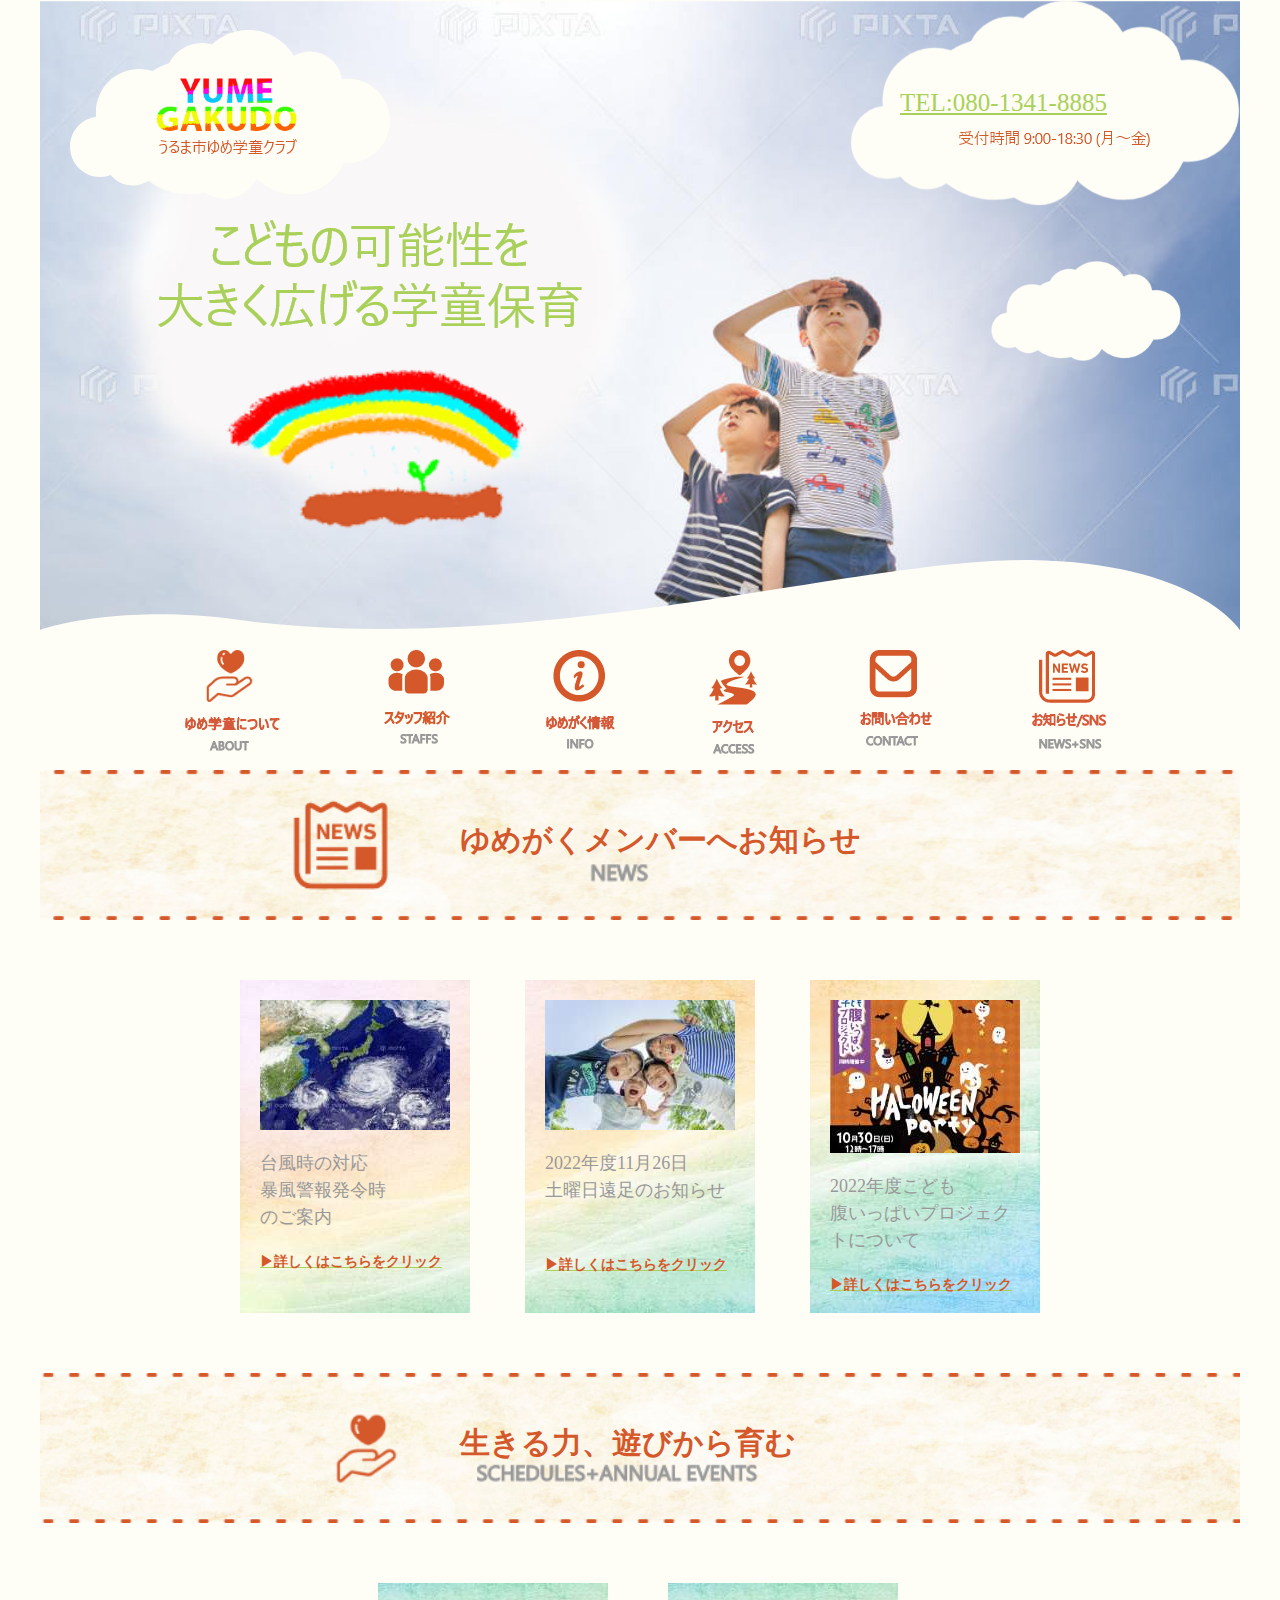
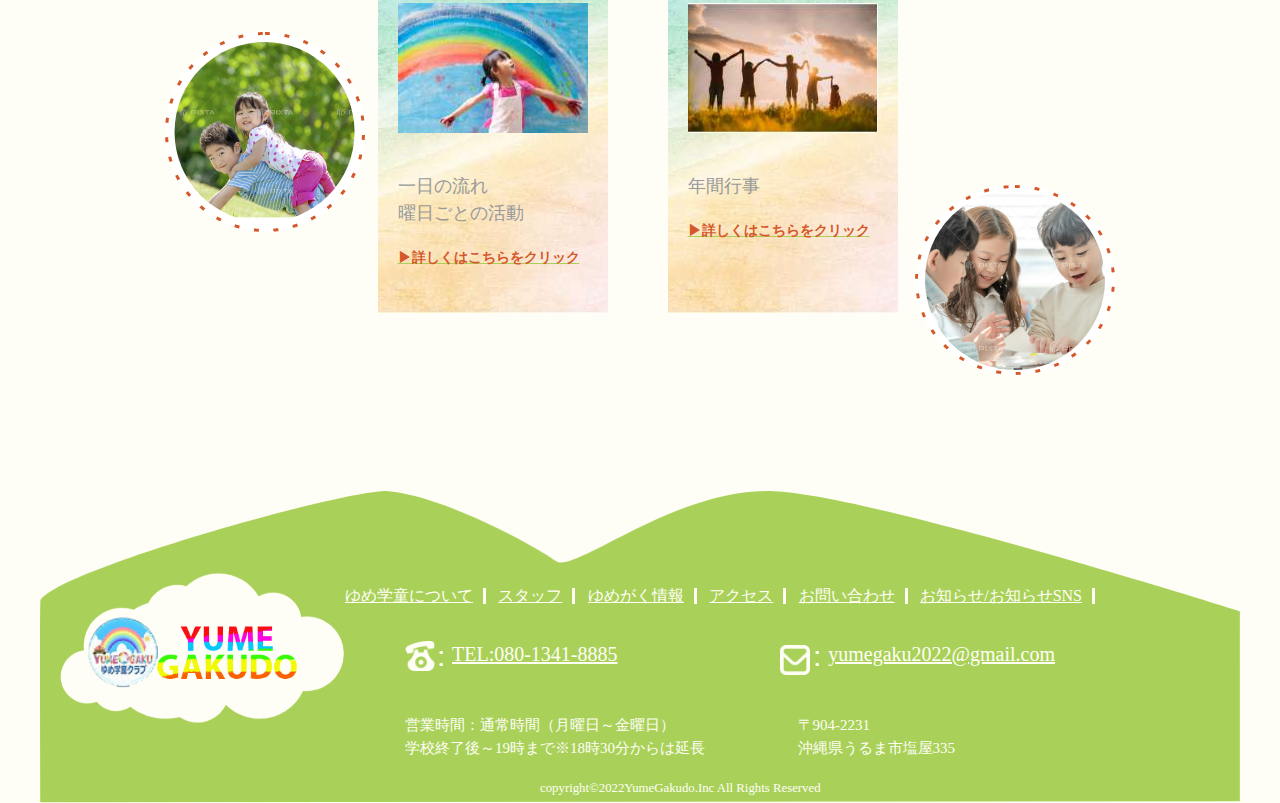
<file: index.html>
<!DOCTYPE html>
<html lang="ja">

<head>
  <meta charset="UTF-8">
  <meta http-equiv="X-UA-Compatible" content="IE=edge">
  <meta name="viewport" content="width=device-width, initial-scale=1.0">
  <title>ゆめ学童クラブ｜ゆめ学童クラブうるま市</title>
  <link rel="stylesheet" href="CSS/reset.css">
  <link rel="stylesheet" href="CSS/style2.css">
  <script src="https://ajax.googleapis.com/ajax/libs/jquery/3.5.1/jquery.min.js"></script>
  </script>
  <script src="js/hover-image.js"></script>
</head>

<body id="home">
  <div class="page">
    <header>
      <section class="top">
        <img class="logo" src="images/top-logo.png" alt="うるま市ゆめ学童クラブ">
        <div class="phone"><a href="TEL:080-1341-8885"><span>TEL:080-1341-8885</span></a>
      </section>
      <section class="nav">
        <nav>
          <ul>
            <li><a href="about.html"><img src="images/nav-about.png" alt="ゆめ学童について" class="hover-image"></a></li>
            <li><a href="#"><img src="images/nav-staffs.png" alt="スタッフ紹介" class="hover-image"></a></li>
            <li><a href="info.html"><img src="images/nav-info.png" alt="ゆめ学情報" class="hover-image"></a></li>
            <li><a href="#"><img src="images/nav-access.png" alt="アクセス" class="hover-image"></a></li>
            <li><a href="#"><img src="images/nav-contact.png" alt="コンタクト" class="hover-image"></a></li>
            <li><a href="https://www.instagram.com/yume_gaku2022/"><img src="images/nav-news.png" alt="お知らせSNS"
                  class="hover-image"></a>
            </li>
          </ul>
        </nav>
      </section>
    </header>
    <main>
      <section class="news">
        <div class="title1">
          <h1>ゆめがくメンバーへお知らせ</h1>
        </div>
        <div class="contents">
          <ul>
            <li class="first"><img src="images/main-news img1.jpg" alt="台風時の対応">
              <p>台風時の対応<br>暴風警報発令時<br>のご案内</p><a href="#">
                <p>▶詳しくはこちらをクリック</p>
              </a></img>
            </li>
          </ul>
          <ul>
            <li class="second"><img src="images/main-news img2.jpg" alt="遠足のお知らせ￥">
              <p><time datetime="2022-11-26">2022年度11月26日</time><br>土曜日遠足のお知らせ</p><a href="#">
                <p>▶詳しくはこちらをクリック</p>
              </a></img>
            </li>
          </ul>
          <ul>
            <li class="third"><img src="images/main-news img3.jpg" alt="こども腹いっぱいプロジェクト">
              <p><time datetime="2022">2022年度</time>こども<br>腹いっぱいプロジェクトについて</p><a
                href="https://www.city.uruma.lg.jp/calendar/detail/27260">
                <p>▶詳しくはこちらをクリック</p>
              </a></img>
            </li>
          </ul>
        </div>
      </section>
      <section class="schedule">
        <div class="title2">
          <h1>生きる力、遊びから育む</h1>
        </div>
        <div class="event">
          <ul>
            <li class="first"><img src="images/main-news img4.jpg" alt="1日の流れ">
              <p>一日の流れ<br>曜日ごとの活動</p><a href="#">
                <p>▶詳しくはこちらをクリック</p>
              </a></img>
            </li>
            <li class="second"><img src="images/main-news img5.jpg" alt="年間行事">
              <p>年間行事</p><a href="#">
                <p>▶詳しくはこちらをクリック</p>
              </a></img>
            </li>
          </ul>
      </section>
    </main>
    <footer>
      <div class="wrapper">
        <img src="images/footer-ilogos.png" alt="ロゴ">
        <nav class="innner">
          <nav class="contents">
            <ul>
              <li><a href="about.html">ゆめ学童について</a></li>
              <li><a href="#">スタッフ</a></li>
              <li><a href="info.html">ゆめがく情報</a></li>
              <li><a href="#">アクセス</a></li>
              <li><a href="#">お問い合わせ</a></li>
              <li><a href="https://www.instagram.com/yume_gaku2022/">
                  お知らせ/お知らせSNS</a></li>
            </ul>
          </nav>
          <nav class="info">
            <ul>
              <li> <img src="images/icon phone.png" alt=""><a href="tel:080-1341-8885">TEL:080-1341-8885</a></li>
              <li><img src="images/icon mail.png"><a href="mail:yumegaku2022@gmail.com">yumegaku2022@gmail.com</a></li>
            </ul>
          </nav>
          <nav class="address">
            <ul>
              <li>
                <p>営業時間：通常時間（月曜日～金曜日）<br>学校終了後～19時まで※18時30分からは延長</p>
              </li>
              <li>
                <address>〒904-2231 <br> 沖縄県うるま市塩屋335</address>
              </li>
            </ul>
          </nav>
      </div>
      <small>copyright&copy;2022YumeGakudo.Inc All Rights Reserved</small>
    </footer>
  </div>
</body>

</html>
</file>
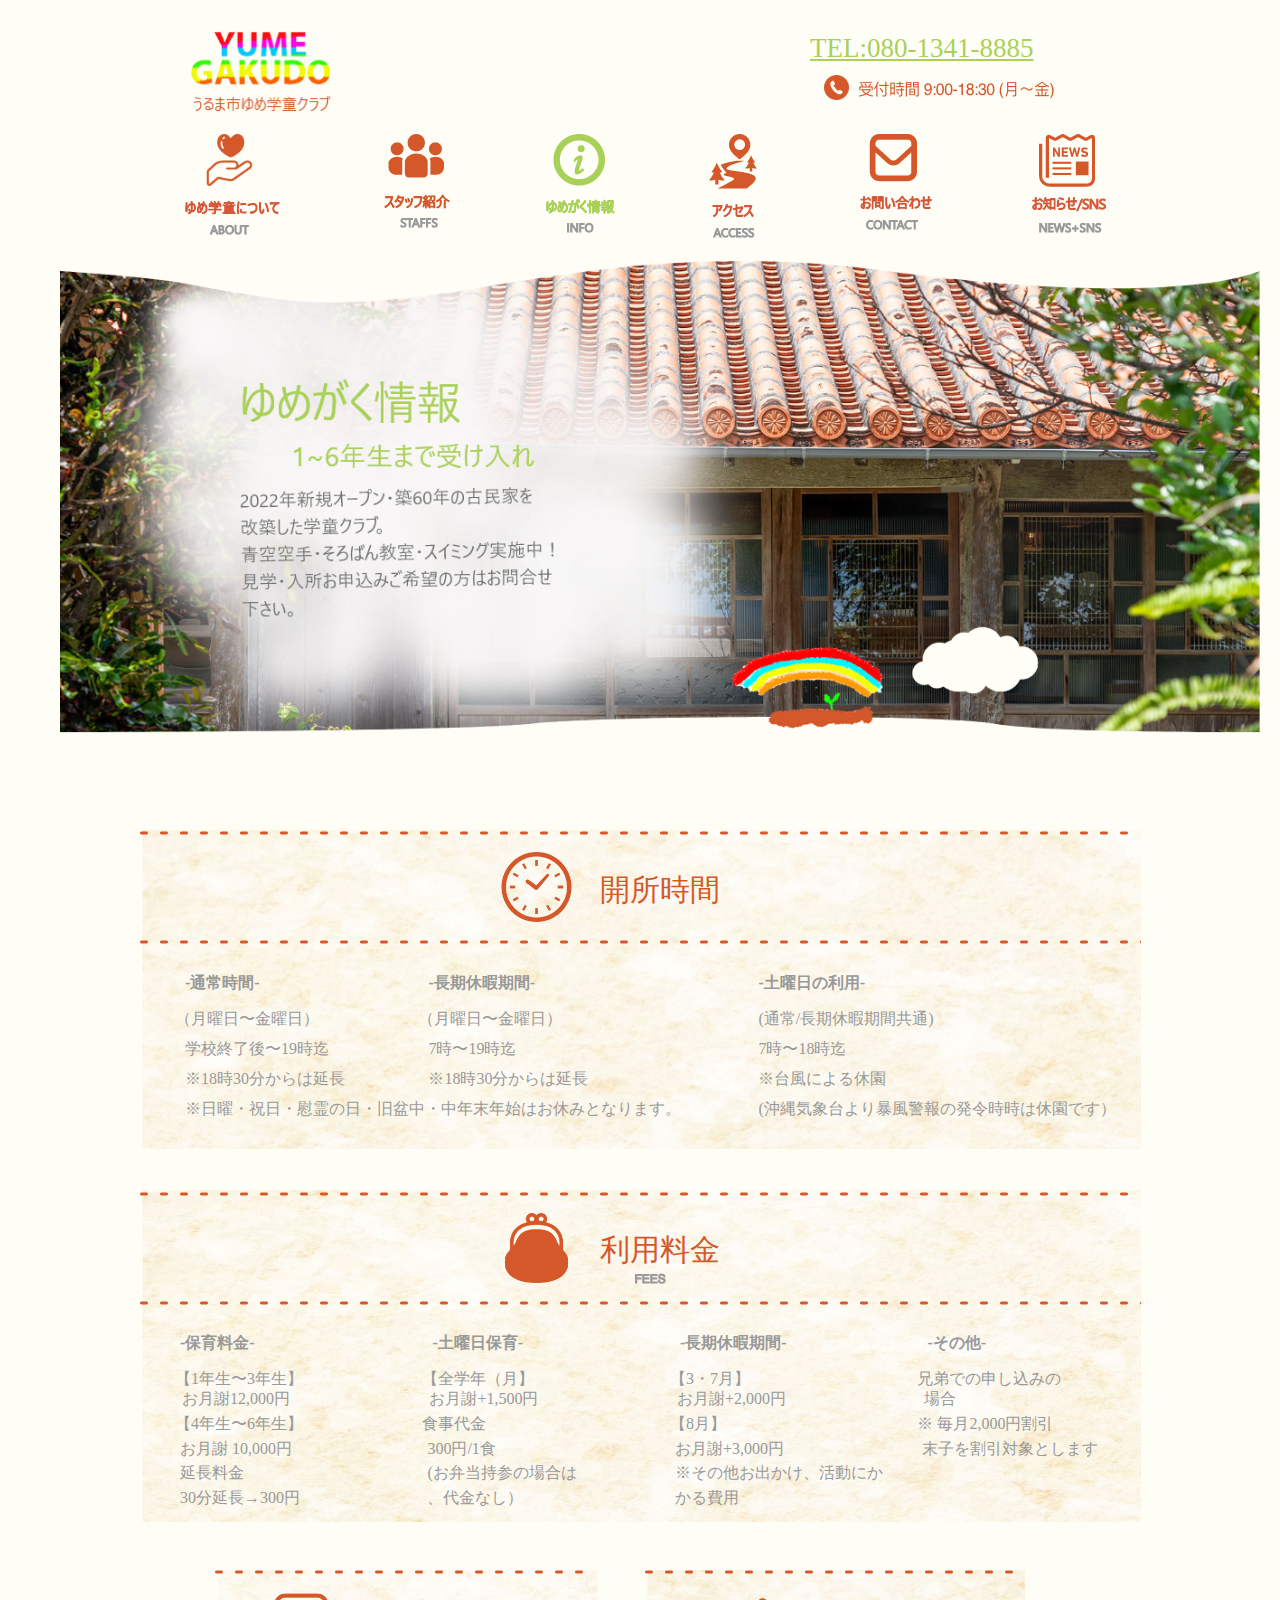
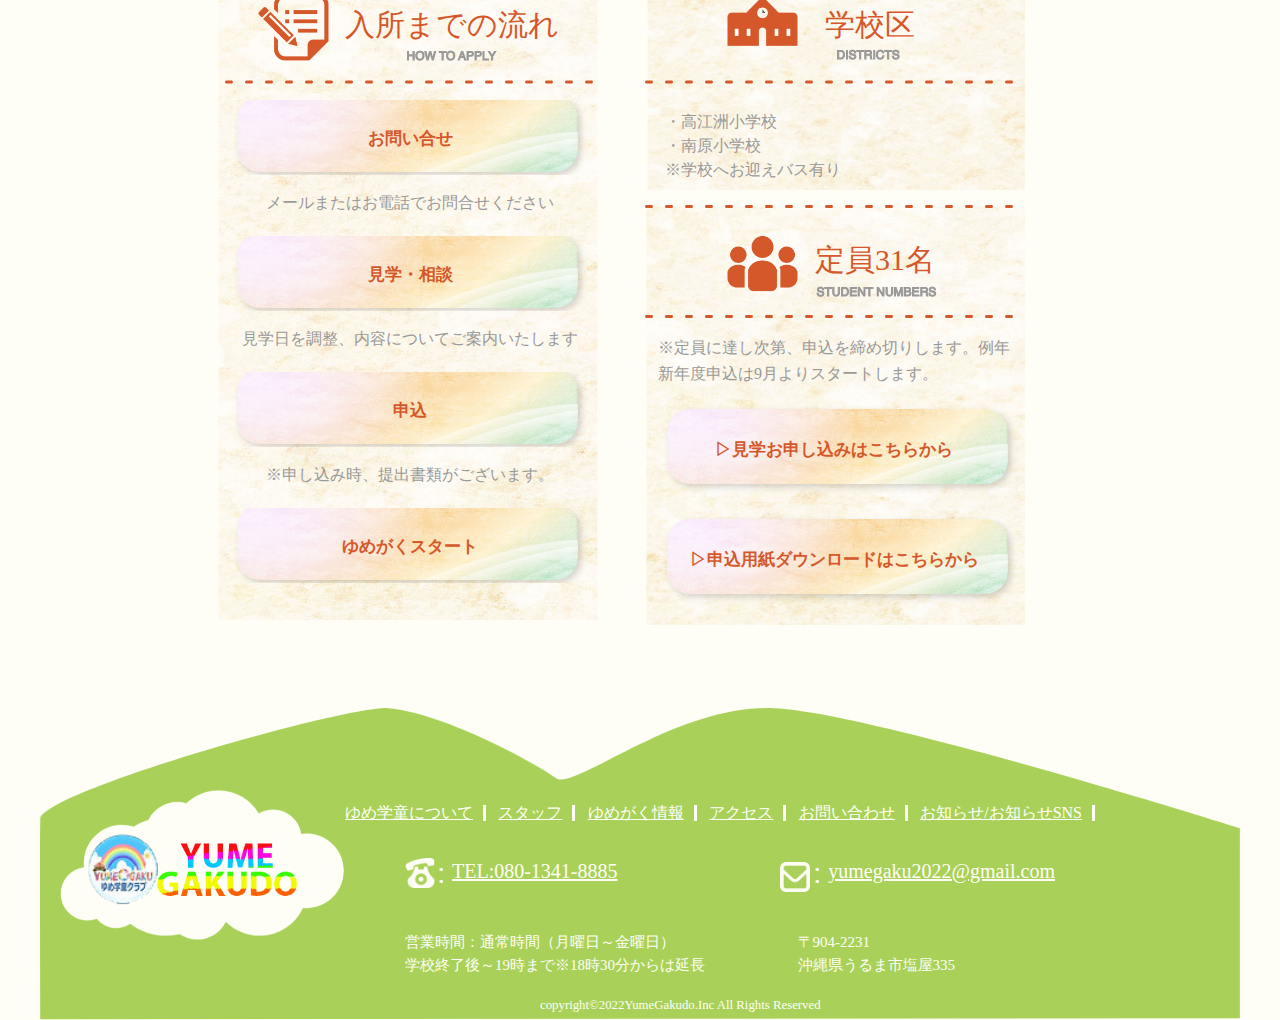
<file: info.html>
<!DOCTYPE html>
<html lang="ja">

<head>
  <meta charset="UTF-8">
  <meta http-equiv="X-UA-Compatible" content="IE=edge">
  <meta name="viewport" content="width=device-width, initial-scale=1.0">
  <title>ゆめ学情報｜ゆめ学童クラブうるま市</title>
  <link rel="stylesheet" href="CSS/reset.css">
  <link rel="stylesheet" href="CSS/style2.css">
  <script src="https://ajax.googleapis.com/ajax/libs/jquery/3.5.1/jquery.min.js"></script>
  <script src="js/hover-image.js"></script>

</head>

<body id="info">
  <div class="page">
    <header>
      <section class="top">
        <a href="index.html"><img class="logo" src="images/about-header logo.png" alt="うるま市ゆめ学童クラブ"></a>
        <div class="phone"><a href="TEL:080-1341-8885"><span>TEL:080-1341-8885</span></a>
          <!-- `<img src="images/about-header-time.png"> -->
      </section>
      <section class="nav">
        <nav>
          <ul>
            <li><a href="about.html"><img src="images/nav-about.png" alt="ゆめ学童について" class="hover-image"></a></li>
            <li><a href="#"><img src="images/nav-staffs.png" alt="スタッフ紹介" class="hover-image"></a></li>
            <li><a href="info.html"><img src="images/nav-info.png" alt="ゆめ学情報" class="hover-image"></a></li>
            <li><a href="#"><img src="images/nav-access.png" alt="アクセス" class="hover-image"></a></li>
            <li><a href="#"><img src="images/nav-contact.png" alt="コンタクト"></a></li>
            <li><a href="https://www.instagram.com/yume_gaku2022/"><img src="images/nav-news.png" alt="お知らせSNS"
                  class="hover-image"></a>
            </li>
          </ul>
        </nav>
        <img class="eyecatch" src="images/info-eyecatch.png" alt="ゆめ学童情報">
      </section>
    </header>
    <main>
      <div class="content-above1">
        <h1>開所時間</h1>
        <table>
          <thead>
            <tr class="table-title1">
              <th>-通常時間-</th>
              <th>-長期休暇期間-</th>
              <th>-土曜日の利用-</th>

            </tr>
            <tr class="table-sub">
              <td class="table-sub-1">（月曜日〜金曜日）</td>
              <td class="table-sub-2">（月曜日〜金曜日）</td>
              <td>(通常/長期休暇期間共通)</td>
            </tr>
          </thead>
          <tbody>
            <tr class="table-time">
              <td>学校終了後〜19時迄</td>
              <td>7時〜19時迄</td>
              <td>7時〜18時迄</td>
            </tr>
            <tr class="table-attention">
              <td>※18時30分からは延長</td>
              <td>※18時30分からは延長</td>
              <td>※台風による休園</td>
            </tr>
            <tr>
              <td colspan="2" class="table-specials1">※日曜・祝日・慰霊の日・旧盆中・中年末年始はお休みとなります。​</td>
              <!-- 行２列は一列と結合したので表記なし -->
              <td class="table-specials2">(沖縄気象台より暴風警報の発令時時は休園です）</td>
            </tr>
          </tbody>
        </table>
      </div>
      <div class="content-above2">
        <h1>利用料金</h1>
        <table>
          <thead>
            <tr class="table-title2">
              <th>-保育料金-</th>
              <th>-土曜日保育-</th>
              <th>-長期休暇期間-</th>
              <th>-その他-</th>
            </tr>
            <tr class="table-row1">
              <td>【1年生〜3年生】</td>
              <td>【全学年（月】</td>
              <td>【3・7月】</td>
              <td>兄弟での申し込みの</td>
            </tr>
          </thead>
          <tbody>
            <tr class="table-row2">
              <td>お月謝12,000円</td>
              <td>お月謝+1,500円</td>
              <td>お月謝+2,000円</td>
              <td>場合</td>
              <td></td>
            </tr>
            <tr class="table-row3">
              <td>【4年生〜6年生】</td>
              <td>食事代金</td>
              <td>【8月】</td>
              <td>※ 毎月2,000円割引</td>
            </tr>
            <tr class="table-row4">
              <td>お月謝 10,000円</td>
              <td>300円/1食</td>
              <td>お月謝+3,000円</td>
              <td>末子を割引対象とします</td>
            </tr>
            <tr class="table-row5">
              <td>延長料金</td>
              <td>(お弁当持参の場合は</td>
              <td>※その他お出かけ、活動にか</td>
            </tr>
            <tr class="table-row6">
              <td>30分延長→300円</td>
              <td>、代金なし）</td>
              <td>かる費用</td>
            </tr>
          </tbody>
        </table>
      </div>
      <div class="contents-wrapper">
        <div class="content-below1">
          <h1>入所までの流れ</h1>
          <ul>
            <li>
              <h2 class="apply1">お問い合せ</h2>
            </li>
            <li>
              <p>メールまたはお電話でお問合せください</p>
            </li>
            <li>
              <h2 class="apply2">見学・相談</h2>
            </li>
            <li>
              <p>見学日を調整、内容についてご案内いたします</p>
            </li>
            <li>
              <h2 class="apply3">申込</h2>
            </li>
            <li>
              <p>※申し込み時、提出書類がございます。</p>
            </li>
            <li>
              <h2 class="apply4">ゆめがくスタート</h2>
            </li>
          </ul>
        </div>
        <div class="contents-inner">
          <div class="content-below2">
            <h1>学校区</h1>
            <ul>
              <li>・高江洲小学校</li>
              <li>・南原小学校</li>
              <li>​​※学校へお迎えバス有り</li>
            </ul>
          </div>
          <div class="content-below3">
            <h1>定員31名</h1>
            <p>※定員に達し次第、申込を締め切りします。例年<br>新年度申込は9月よりスタートします。</p>
            <h2 class="link1"><a href="#">▷見学お申し込みはこちらから</a></h2>
            <h2 class="link2"><a href="#">▷申込用紙ダウンロードはこちらから</a>
            </h2>
          </div>
        </div>
      </div>
    </main>
    <footer>
      <div class="wrapper">
        <img src="images/footer-ilogos.png" alt="ロゴ">
        <nav class="innner">
          <nav class="contents">
            <ul>
              <li><a href="about.html">ゆめ学童について</a></li>
              <li><a href="#">スタッフ</a></li>
              <li><a href="info.html">ゆめがく情報</a></li>
              <li><a href="#">アクセス</a></li>
              <li><a href="#">お問い合わせ</a></li>
              <li><a href="https://www.instagram.com/yume_gaku2022/">
                  お知らせ/お知らせSNS</a></li>
            </ul>
          </nav>
          <nav class="info">
            <ul>
              <li> <img src="images/icon phone.png" alt=""><a href="tel:080-1341-8885">TEL:080-1341-8885</a></li>
              <li><img src="images/icon mail.png"><a href="mail:yumegaku2022@gmail.com">yumegaku2022@gmail.com</a></li>
            </ul>
          </nav>
          <nav class="address">
            <ul>
              <li>
                <p>営業時間：通常時間（月曜日～金曜日）<br>学校終了後～19時まで※18時30分からは延長</p>
              </li>
              <li>
                <address>〒904-2231 <br> 沖縄県うるま市塩屋335</address>
              </li>
            </ul>
          </nav>
      </div>
      <small>copyright&copy;2022YumeGakudo.Inc All Rights Reserved</small>
    </footer>
  </div>
</body>

</html>
</file>
<file: CSS/style2.css>
body {
  background-color: #FFFEF6;
  color: #999;
  font-size: 16px;
  font-family: "Helvetica Neue", Arial, "Hiragino Kaku Gothic ProN", "Hiragino Sans", Meiryo, 'Segoe UI', Tahoma, Geneva, Verdana, sans-serif sans-serif;
}

.page {
  width: 1200px;
  margin: 0 auto;
}

a {
  text-decoration: underline;
  color: #A9D159;
}


footer {
  color: #FFFEF6;
  /* background-color: blue; */
  width: 1200px;
  height: 320px;
  margin: 0 auto;
  background-image: url(../images/footer-background\ img.png);
  background-repeat: no-repeat;
  background-position: center bottom;
  overflow: hidden;
}


footer .wrapper {
  /* background-color: pink; */
  width: 920px;
  margin: 20px;
  display: flex;
  justify-content: space-between;
  align-items: flex-start;
  margin-top: 90px;
}


footer .contents ul {
  width: 750px;
  display: flex;
  justify-content: space-between;
  margin-top: 15px;
  margin-bottom: 30px;
}

footer .contents ul li {
  border-right: 3px solid #FFFEF6;
  padding-right: 10px;
}



footer .info ul {
  font-size: 20px;
  width: 650px;
  display: flex;
  justify-content: space-between;
  align-items: center;
  margin-left: 60px;
  margin-bottom: 30px;
}

footer .address ul {
  font-size: 15px;
  /* background-color: blue; */
  width: 550px;
  display: flex;
  justify-content: space-between;
  align-items: center;
  margin-left: 60px;
  line-height: 1.5;

}


footer ul a {
  color: #FFFEF6;
  text-align: center;
}



footer small {
  color: #FFFEF6;
  margin-left: 500px;
  margin-bottom: 30px;
}

footer .info a {
  /* background-color: red; */
  position: relative;
  top: -20px;

}

/* index.html ここから*/
#home header {
  width: 1200px;
  height: 630px;
  margin: 0 auto;
  /* background-color: yellow; */
  background-image: url(../images/Top-eyectach.png);
  background-repeat: no-repeat;
  background-position: center center;
  background-size: cover;
  margin-bottom: 140px
}

#home header .top {
  width: 1200px;
  display: flex;
  justify-content: space-between;
  align-items: flex-start;
  overflow: hidden;
}

#home header .logo {
  width: 320px;
  /* background-color: violet; */
  margin: 30px 30px;
}

#home header .phone {
  display: block;
  width: 390px;
  height: 250px;
  /* background-color: turquoise; */
  margin-bottom: 400px;
  background-image: url(../images/top-logo\ no\ phone.png);
  background-repeat: no-repeat;
  background-position: left top;
}


#home header span {
  display: block;
  font-size: 25px;
  /* background-color: tomato; */
  margin: 90px 50px;
}

#home header .nav {
  /* background-color: pink; */
  width: 960px;
  margin: 0 auto;
}

#home header .nav ul {
  /* background-color: tomato; */
  display: flex;
  justify-content: space-between;
  margin-bottom: 60px;
}

#home main .title1 {
  /* background-color: violet; */
  width: 1200px;
  height: 150px;
  margin: 0 auto;
  background-image: url(../images/main\ h1\ img1.png);
  background-position: center center;
  background-repeat: no-repeat;
  background-size: cover;
  overflow: hidden;
  margin-bottom: 60px;
}

#home main h1 {
  /* background-color: yellow; */
  display: block;
  color: #D5582A;
  font-size: 30px;
  font-weight: bold;
  display: block;
  margin: 55px 300px 0px 420px;
}

#home main .contents {
  width: 800px;
  margin: 0 auto;
  margin-bottom: 60px;
  /* background-color: #D5582A; */
  display: flex;
  justify-content: space-between;
  align-items: flex-start;
}

#home .contents .first {
  /* background-color: aquamarine; */
  height: 333px;
  background-image: url(../images/main-news\ background\ img1.jpg);
  background-repeat: no-repeat;
}


#home .contents .second {
  /* background-color: aquamarine; */
  height: 333px;
  background-image: url(../images/main-news\ background\ img2.jpg);
  background-repeat: no-repeat;
}

#home .contents .second a p {
  /* background-color: aqua; */
  margin: 30px 0 40px;
}

#home .contents .third {
  /* background-color: aquamarine; */
  height: 333px;
  background-image: url(../images/main-news\ background\ img3.jpg);
  background-repeat: no-repeat;
}

#home .contents .third p {
  /* background-color: aquamarine; */
  margin: 0 auto;
}


#home .contents ul li img {
  padding: 20px 20px 0 20px;
}


#home .contents ul li p {
  font-size: 18px;
  width: 230px;
  text-align: left;
  padding: 20px 20px 0 20px;
  /* background-color: aquamarine; */
  line-height: 1.5;
}

#home .contents ul li a p {
  color: #D5582A;
  font-size: 14px;
  font-weight: bold;
  margin-bottom: 20px;
}

#home main .title2 {
  /* background-color: aqua; */
  background-image: url(../images/main\ h1\ img2.png);
  width: 1200px;
  height: 150px;
  margin: 0 auto;
  background-position: center center;
  background-repeat: no-repeat;
  background-size: cover;
  overflow: hidden;
  margin-bottom: 60px;
}

#home main .event ul {
  width: 950px;
  height: 440px;
  margin: 0 auto;
  margin-bottom: 60px;
  /* background-color: #D5582A; */
  display: flex;
  justify-content: center;
  align-items: flex-start;
  background-image: url(../images/main\ circle\ img.png);
  background-position: center center;
  background-repeat: no-repeat;

}

#home .event .first {
  height: 333px;
  /* background-color: #A9D159; */
  background-image: url(../images/main-mews\ background\ img4.jpg);
  background-repeat: no-repeat;
  margin-right: 60px;
}

#home main .event .second {
  /* background-color: pink; */
  height: 333px;
  /* background-color: #A9D159; */
  background-image: url(../images/main-mews\ background\ img4.jpg);
  background-repeat: no-repeat;
  margin-right: 5px;
}

#home main .event ul li img {
  padding: 20px;
}

#home .event ul li p {
  /* background-color: #A9D159; */
  font-size: 18px;
  width: 230px;
  text-align: left;
  padding: 20px 20px 0 20px;
  /* background-color: aquamarine; */
  line-height: 1.5;
}

#home .schedule ul li a p {
  color: #D5582A;
  font-size: 14px;
  font-weight: bold;
  margin-bottom: 20px;
}



/* about.html CSSここから*/

#about header {
  width: 1000px;
  height: 230px;
  margin: 0 auto;
  /* background-color: yellow; */
  margin-bottom: 600px;
}

#about header .top {
  width: 1000px;
  display: flex;
  justify-content: space-between;
  align-items: flex-start;
  overflow: hidden;
}

#about header .logo {
  width: 150px;
  /* background-color: violet; */
  margin: 20px 0 20px 50px;
}

#about header .phone {
  display: block;
  width: 390px;
  height: 100px;
  /* background-color: turquoise; */
  background-image: url(../images/about-header-time.png);
  background-repeat: no-repeat;
  background-position: center bottom;
}

#about header span {
  display: block;
  font-size: 27px;
  /* background-color: tomato; */
  margin: 35px 30px 0 60px;
}

#about header .nav {
  /* background-color: pink; */
  width: 960px;
  margin: 0 auto;
}

#about header .nav ul {
  /* background-color: tomato; */
  display: flex;
  justify-content: space-between;
  margin-bottom: 20px;
}

#about .eyecatch {
  width: 1200px;
  margin-left: -100px;
  /* background-color: #D5582A; */
}

#about main {
  width: 1200px;
  margin: 0 auto;
}


#about .main-contents {
  /* background-color: #D5582A; */
  width: 1020px;
  margin-left: 100px;
  display: flex;
  justify-content: space-between;
}

#about .wrapper {
  width: 610px;
  height: 1028px;
  /* background-color: #A9D159; */

}


#about .inner-top {
  /* background-color: red; */
  width: 610px;
  height: 130px;
  display: flex;
  justify-content: space-between;
  margin-bottom: 10px;
}

#about .inner-top h1 {
  font-size: 30px;
  color: #D5582A;
  text-align: center;
  padding-top: 35px;
}

#about .inner-top img {
  width: 130px;
  height: 130px;
}

#about .inner-top h1 {
  width: 480px;
  height: 135px;
  background-image: url(../images/about-main-h1\ background.png);
  background-repeat: no-repeat;
  margin: 0 5px;
}

#about .inner-bottom {
  /* background-color: yellow; */
  width: 620px;
  height: 760px;
  display: flex;
  background-image: url(../images/about-main\ p\ background.png);
  background-repeat: no-repeat;
  background-position: right top;
}

#about .inner-bottom img {
  width: 130px;
  height: 760px;
}

#about .inner-bottom ol {
  width: 480px;
  height: 760px;
  padding: 0 10px;
  margin: 0 5px;
}


#about .inner-bottom li h2 {
  font-size: 17px;
  line-height: 1.5;
  margin-top: 27px;
  margin-bottom: 5px;
  text-align: left;
  text-indent: -5px;
}

#about .inner-bottom li p {
  font-size: 14px;
  line-height: 1.6;
  text-align: left;
  text-indent: 5px;
}


/* info.html CSS starts here */

#info header {
  width: 1000px;
  height: 230px;
  margin: 0 auto;
  /* background-color: yellow; */
  margin-bottom: 600px;
}

#info header .top {
  width: 1000px;
  display: flex;
  justify-content: space-between;
  align-items: flex-start;
  overflow: hidden;
}

#info header .logo {
  width: 150px;
  /* background-color: violet; */
  margin: 20px 0 20px 50px;
}

#info header .phone {
  display: block;
  width: 390px;
  height: 100px;
  /* background-color: turquoise; */
  background-image: url(../images/about-header-time.png);
  background-repeat: no-repeat;
  background-position: center bottom;
}

#info header span {
  display: block;
  font-size: 27px;
  /* background-color: tomato; */
  margin: 35px 30px 0 60px;
}

#info header .nav {
  /* background-color: pink; */
  width: 960px;
  margin: 0 auto;
}

#info header .nav ul {
  /* background-color: tomato; */
  display: flex;
  justify-content: space-between;
  margin-bottom: 20px;
}

#info .eyecatch {
  width: 1200px;
  margin-left: -100px;
  /* background-color: #D5582A; */
}


#info .content-above1 {
  /* background-color: yellow; */
  width: 1001px;
  height: 320px;
  background-image: url(../images/info-open-hours.png);
  background-repeat: no-repeat;
  margin: 0 auto;
  margin-bottom: 40px;
  overflow: hidden;
}

#info main h1 {
  /* background-color: pink; */
  color: #D5582A;
  font-size: 30px;
  margin: 45px auto 50px 460px;
}

#info table {
  width: 990px;
  height: 200px;
  margin: 0 auto;
}

#info .table-title1 :nth-child(1) {
  /* background-color: red; */
  width: 270px;
  height: 30px;
  padding: 20px 0 20px 40px;
}

#info .table-title1 :nth-child(2) {
  /* background-color: orange; */
  width: 370px;
  height: 30px;
  padding: 20px 0 20px 40px;
}



#info .table-title1 :nth-child(3) {
  /* background-color: pink; */
  width: 470px;
  height: 30px;
  padding: 20px 0 20px 40px;
}



#info .table-sub,
.table-time,
.table-attention {
  width: 240px;
  height: 30px;
  text-align: left;
  text-indent: 40px;
}

#info .table-sub-1,
.table-sub-2 {
  /* background-color: palegoldenrod; */
  text-indent: 30px;
}

#info .table-specials1,
.table-specials2 {
  padding-left: 40px;
}


#info .content-above2 {
  /* background-color: aqua; */
  width: 1001px;
  height: 340px;
  background-image: url(../images/info-fees.png);
  background-repeat: no-repeat;
  margin-bottom: 30px;
  margin: 0 auto;
  margin-bottom: 40px;
  overflow: hidden;
}

/* ここからテーブル２ */
#info .table-title2 :nth-child(1) {
  /* background-color: red; */
  width: 250px;
  height: 30px;
  padding: 20px 0 20px 35px;
}

#info .table-title2 :nth-child(2) {
  /* background-color: orange; */
  width: 250px;
  height: 30px;
  padding: 20px 0 20px 40px;
}



#info .table-title2 :nth-child(3) {
  /* background-color: pink; */
  width: 250px;
  height: 30px;
  padding: 20px 0 20px 40px;
}

#info .table-title2 :nth-child(4) {
  /* background-color: yellow; */
  width: 250px;
  height: 30px;
  padding: 20px 0 20px 40px;
}

#info .table-row1 {
  /* background-color: yellow; */
  width: 250px;
  height: 20px;
  text-indent: 30px;
  /* padding: 2px auto; */
}

#info .table-row2 {
  /* background-color: pink; */
  width: 250px;
  height: 20px;
  text-indent: 37px;
  /* padding: 5px auto; */
}

#info .table-row3 {
  /* background-color: plum; */
  width: 250px;
  height: 20px;
  text-indent: 30px;
  /* padding: 5px auto; */
}

#info .table-row4 {
  /* background-color: red; */
  width: 250px;
  height: 20px;
  text-indent: 35px;
  /* padding: 5px auto; */
}

#info .table-row5,
.table-row6 {
  /* background-color: plum; */
  width: 250px;
  height: 20px;
  text-indent: 35px;
  /* padding: 5px auto; */
}


/* ここからコンテンツ下 */


#info .contents-wrapper {
  /* background-color: #A9D159; */
  width: 850px;
  height: 670px;
  margin: 0 auto 60px auto;
  display: flex;
}

#info .content-below1 {
  /* background-color: blue; */
  width: 390px;
  height: 650px;
  background-image: url(../images/info-main\ apply.png);
  background-repeat: no-repeat;
  overflow: hidden;
}

#info .content-below1 h1 {
  /* background-color: red; */
  width: 360px;
  height: 50px;
  margin: 40px 130px;
}

#info .content-below1 h2 {
  color: #D5582A;
  font-size: 17px;
  text-align: center;
  font-weight: bold;
  margin-bottom: 20px;
}

#info .content-below1 .apply1 {
  /* background-color: aqua; */
  width: 360px;
  height: 75px;
  margin: 0 auto 20px auto;
  padding-top: 30px;
  background-image: url(../images/info-main\ apply\ img1.png);
  background-repeat: no-repeat;
  background-position: right center;
}

#info .content-below1 .apply2 {
  /* background-color: aqua; */
  width: 360px;
  height: 75px;
  margin: 0 auto 20px auto;
  padding-top: 30px;
  background-image: url(../images/info-main\ apply\ img2.png);
  background-repeat: no-repeat;
  background-position: right center;
}

#info .content-below1 .apply3 {
  /* background-color: aqua; */
  width: 360px;
  height: 75px;
  margin: 0 auto 20px auto;
  padding-top: 30px;
  background-image: url(../images/info-main\ apply\ img3.png);
  background-repeat: no-repeat;
  background-position: right center;
}

#info .content-below1 .apply4 {
  /* background-color: aqua; */
  width: 360px;
  height: 75px;
  margin: 0 auto 20px auto;
  padding-top: 30px;
  background-image: url(../images/info-main\ apply\ img4.png);
  background-repeat: no-repeat;
  background-position: right center;
}

#info .content-below1 p {
  text-align: center;
  margin-bottom: 25px;
}




#info .contents-inner {
  /* background-color: gray; */
  width: 420px;
  height: 630px;
}

#info .content-below2 {
  /* background-color: pink; */
  width: 380px;
  height: 220px;
  background-image: url(../images/info-district.png);
  background-position: no-repeat;
  margin: 0 40px;
  overflow: hidden;
}

#info .content-below2 li {
  /* background-color: purple; */
  line-height: 1.5;
  text-indent: 20px;
}

#info .content-below2 h1 {
  /* background-color: red; */
  width: 207px;
  height: 60px;
  margin: 40px 180px;
}

#info .content-below3 {
  /* background-color: orange; */
  width: 380px;
  height: 420px;
  background-image: url(../images/info-students.png);
  background-repeat: no-repeat;
  margin: 15px 40px;
  overflow: hidden;
}

#info .content-below3 h1 {
  /* background-color: orange; */
  width: 170px;
  height: 60px;
  margin: 40px auto 10px 170px;
}

#info .content-below3 p {
  /* background-color: purple; */
  line-height: 1.6;
  padding: 20px 13px;
}

#info .content-below3 a {
  color: #D5582A;
  font-size: 17px;
  font-weight: bold;
  text-decoration: none;

}

#info .content-below3 .link1 {
  width: 390px;
  height: 90px;
  padding: 35px 70px;
  margin: 0 20px 20px 0;
  background-image: url(/images/info-main\ apply\ img4.png);
  background-repeat: no-repeat;
  background-position: center bottom;
}

#info .content-below3 .link2 {
  width: 390px;
  height: 90px;
  padding: 35px 45px;
  margin: 0 20px 30px 0;
  background-image: url(../images/info-main\ apply\ img4.png);
  background-repeat: no-repeat;
  background-position: center bottom;
}
</file>
